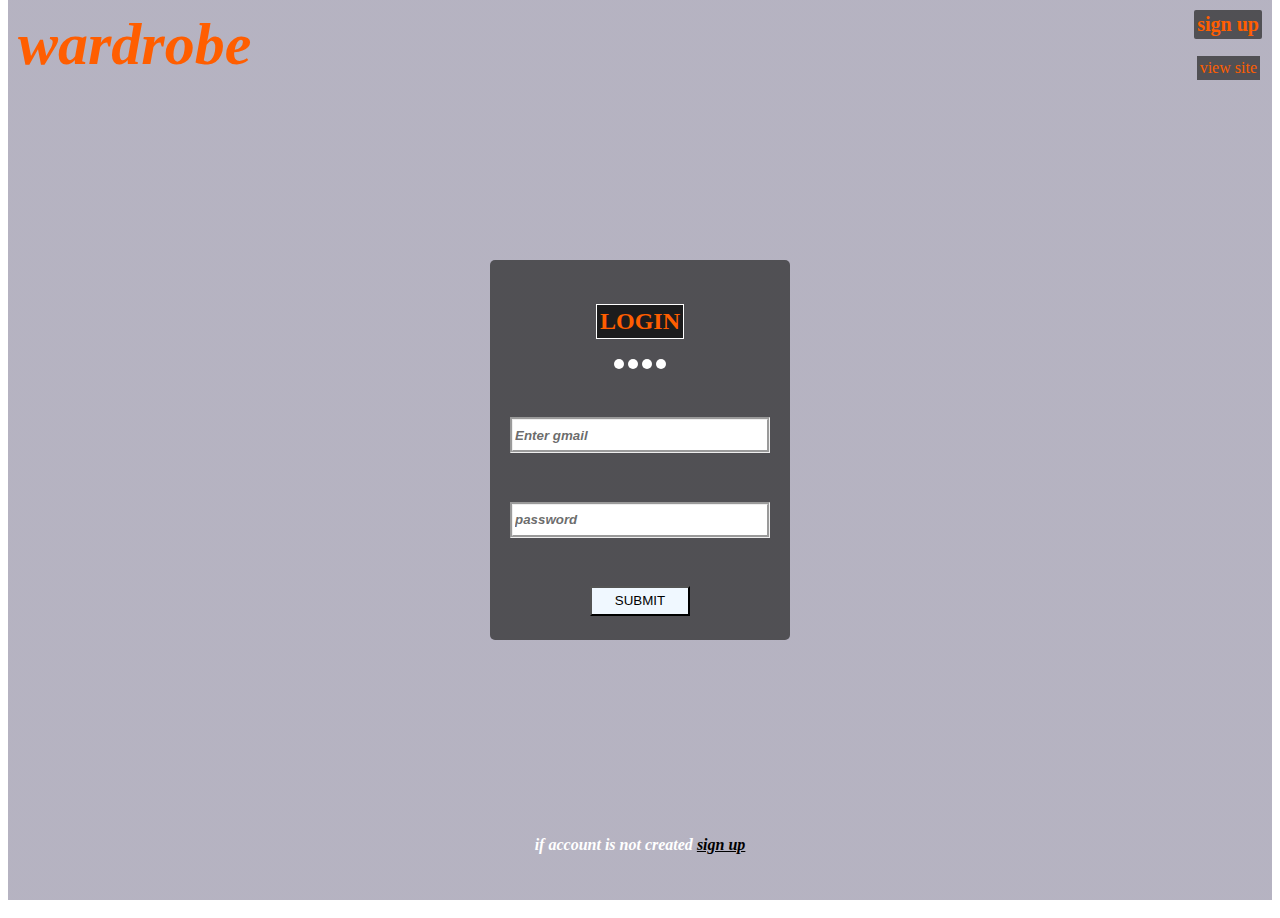
<file: index.html>
<!DOCTYPE html>
<html lang="en">
    <title>wardrobe.com/login?</title>
<head>
    <meta charset="UTF-8">
    <meta name="viewport" content="width=device-width, initial-scale=1.0">

    <link rel="stylesheet" href="style/dm.css">
    
</head>

<body>
   
    <div class="vdu">
        <video autoplay loop muted plays-inline class="screen">
            <source src="video.mp4" type="video/mp4">
        </video>
    

    <div class="header">
        <a href="signup.html">
        <h4 class="top1"  >sign up</h4>
         </a>
        <p class="site" onclick="window.open('main.html');">view site</p>
        
       
        
        
       <h1 class="top">wardrobe</h1>
       


    </div>
    <div class="form">
        <div>
        <h2 class="log" 
     >LOGIN</h2>
        <div class="loader">
            <div class="dots"></div>
            <div class="dots"></div>
            <div class="dots"></div>
            <div class="dots"></div>
           </div>
           </div>
        
    <input type="email" placeholder="Enter gmail" class="input">
    <input type="password" placeholder="password" class="input" id="input2">
    
    <button  class="bt" onclick=" 
    submitbutton();
    " >SUBMIT</button>

    </div>

    <p class="para"> <strong>if account is not created <u id="signup" onclick="newpage()">sign up</u>  </strong></p>
 
   
   
</div>
<script src="dm.js"></script>
</body>
</html>
</file>
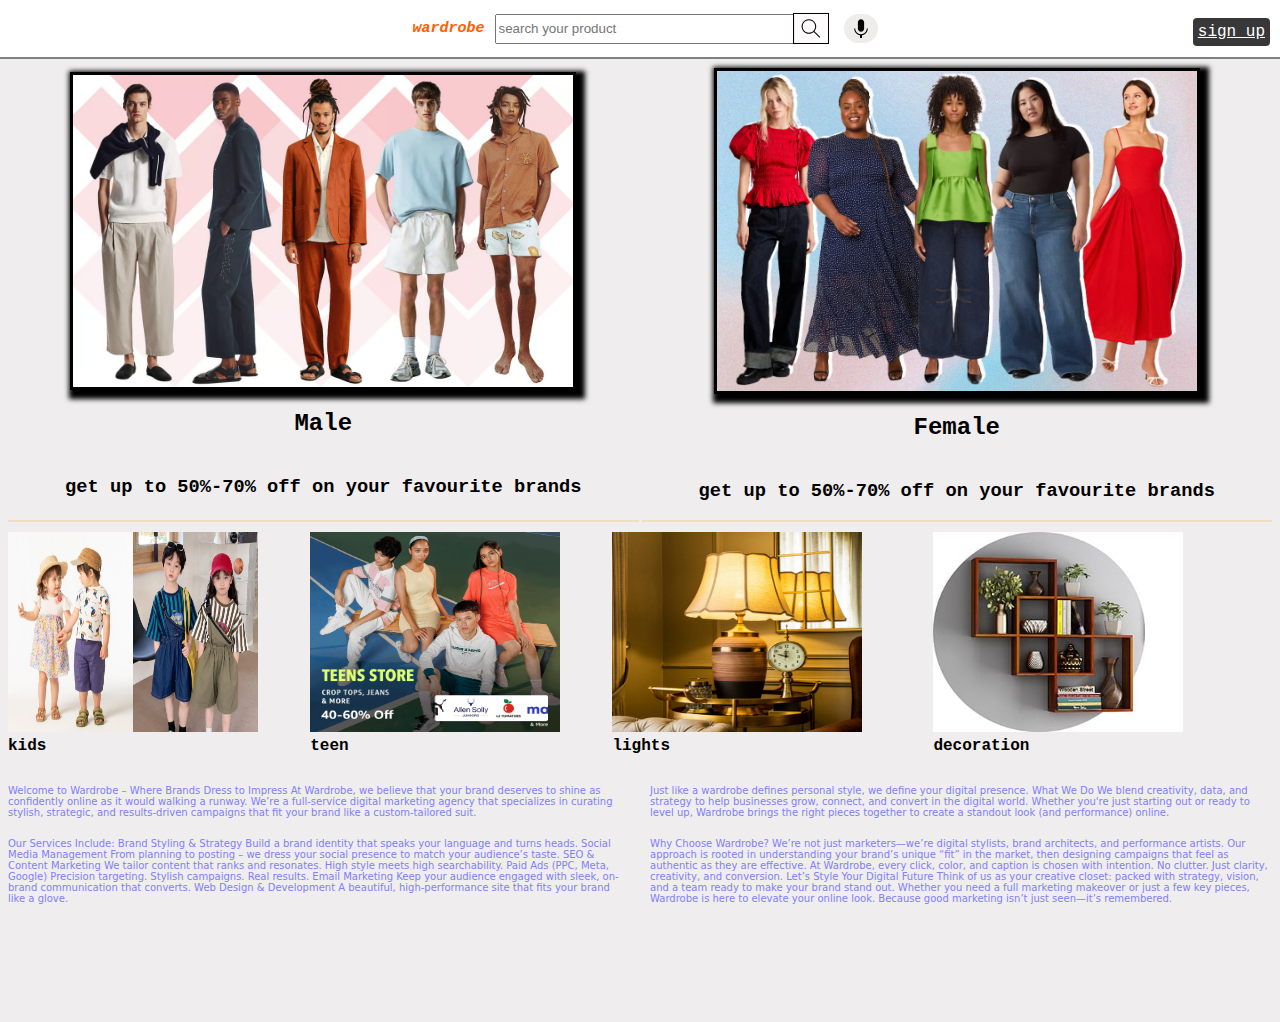
<file: main.html>
<!DOCTYPE html>
<html lang="en">
<head>
    <meta charset="UTF-8">
    <meta name="viewport" content="width=vide, initial-scale=1.0">
    <title>wardobe.com</title>
    <link rel="stylesheet" href="style/main.css">
<body>
<div class="header">
    <h1 class="top">wardrobe</h1>
   
    <input type="search" placeholder="search your product" class="srcbar" >
    <img  class="icon1"  src="thum/icon2.svg">
     <img  class="icon2" src="thum/voice-search-icon.svg">
    
    
</div>
    
<a href="signup.html" class="mainsignup">sign up</a>
    
<div class="male-female">
    <div class="adjust">
<img src="thum/thum-male.avif" class="male">

<h2>Male</h2>
<h3>get up to 50%-70% off on your favourite brands</h3>
</div>
<div class="adjust">
    <img src="thum/thum-femal.avif" class="female">
    <h2>Female</h2>
    <h3>get up to 50%-70% off on your favourite brands</h3>
</div>
</div>

<div class="content" >
    <div class="content11" id="c1"> <img src="thum/thum-baby.jpg" class="teen_baby"><b>kids</b> </div>
    <div class="content11"> <img src="thum/thum-teen.gif" class="teen_baby"><b>teen</b> </div>
    <div class="content11"> <img src="thum/thum-home.webp" class="teen_baby"><b>lights</b> </div>
    <div class="content11"> <img src="thum/thum-home2.jpg" class="teen_baby"><b>decoration </b></div>
</div>

<div class="footer">
<p>
    Welcome to Wardrobe – Where Brands Dress to Impress
At Wardrobe, we believe that your brand deserves to shine as confidently online as it would walking a runway. 
We’re a full-service digital marketing agency that specializes in curating stylish, strategic, and results-driven campaigns 
that fit your brand like a custom-tailored suit.
</p>
<p>
Just like a wardrobe defines personal style, we define your digital presence.

What We Do
We blend creativity, data, and strategy to help businesses grow, connect, and convert in the digital world. 
Whether you're just starting out or ready to level up, Wardrobe brings the right pieces together to create 
a standout look (and performance) online.
</p>
<p>
Our Services Include:
Brand Styling & Strategy
Build a brand identity that speaks your language and turns heads.

Social Media Management
From planning to posting – we dress your social presence to match your audience’s taste.

SEO & Content Marketing
We tailor content that ranks and resonates. High style meets high searchability.

Paid Ads (PPC, Meta, Google)
Precision targeting. Stylish campaigns. Real results.

Email Marketing
Keep your audience engaged with sleek, on-brand communication that converts.

Web Design & Development
A beautiful, high-performance site that fits your brand like a glove.
</p>
<p>
Why Choose Wardrobe?
We’re not just marketers—we’re digital stylists, brand architects, and performance artists. Our approach is rooted in
 understanding your brand’s unique “fit” in the market, then designing campaigns that feel as authentic as they are effective.

At Wardrobe, every click, color, and caption is chosen with intention. No clutter. Just clarity, creativity, and conversion.

Let’s Style Your Digital Future
Think of us as your creative closet: packed with strategy, vision, and a team ready to make your brand stand out. Whether you 
need a full marketing makeover or just a few key pieces, Wardrobe is here to elevate your online look.

Because good marketing isn’t just seen—it’s remembered.
</p>
</div>



    
</body>

</html>
</file>
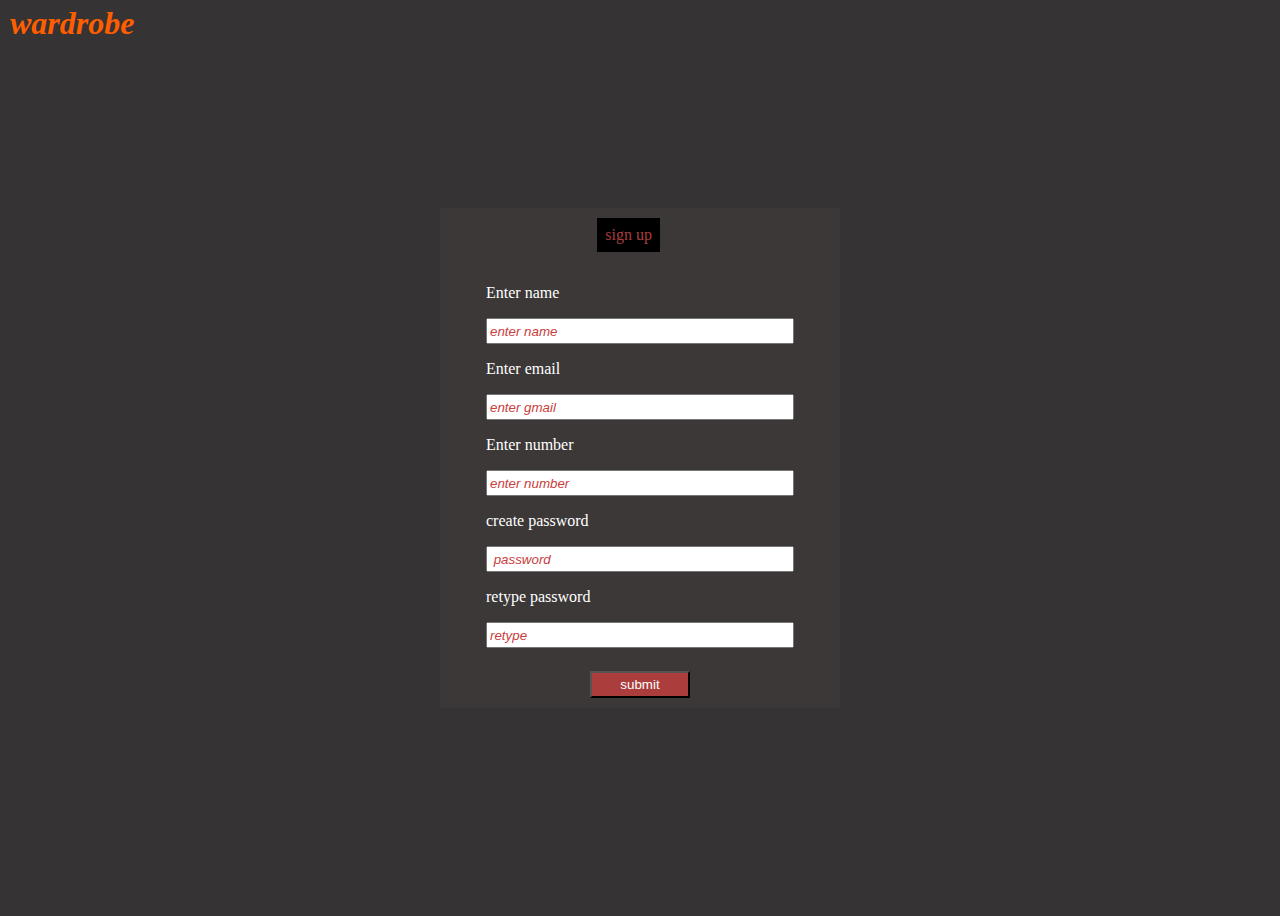
<file: signup.html>
<!DOCTYPE html>
<html lang="en">
<head>
    <meta charset="UTF-8">
    <meta name="viewport" content="width=device-width, initial-scale=1.0">
    <title>wardrobe/signup</title>
</head>
<link rel="stylesheet" href="style/signup.css">
<body>
    <h1 class="top">wardrobe</h1>
    <form class="container">
        <div class="adjust">

            <div class="sign">
                sign up
            </div>
            <p>Enter name</p>
            <input type="text" placeholder="enter name" class="name">
            <p>Enter email</p>
           <input type="email"  class="email"  placeholder="enter gmail">
           <p>Enter number</p>
           <input type="text" placeholder="enter number">
           <p>create password</p>
           <input type="password" placeholder=" password">
           <p>retype password</p>
           <input type="text" placeholder="retype">
           
           <button class="submitt" onclick="submit1();">submit</button>
           
           










        </div>



    </form>
    <script>
        function submit1(){
            const submit2=document.querySelector('.submitt');
        const email=document.querySelector('.email');
        
        const name1=document.querySelector('.name');

        const correctgmail=/^[a-zA-Z0-9._%+-]+@gmail\.com$/;
        if(name1.value===""){
            alert("please enter your name");
        }
        else if(email.value===""){
            alert(' please enter the detail to submit ');
        }
        else if(!correctgmail.test(email.value)){
            alert('the email should end with @gmail.com');
        }
        
         else {
           submitt= window.open('main.html')
         }   
      
        
        
        }
        
    </script>
    
</body>
</html>
</file>
<file: style/dm.css>
body{
    
    height: 100vh;
    background-size: 100%;
    display: flex;
    align-items: center;
    justify-content: center;
    
    position: relative;
    padding-bottom: 10px;
    margin-top:0;
    
    
    
}
a:any-link{
    
}
.top1{
    font-size: 20px;
    position: absolute;
    
    right: 10px;
    top:0;
    margin-top: 10px;
    background-color:rgba(42, 41, 41, 0.721);
    cursor: pointer;
    padding: 3px;
    border-radius: 2px;
    color: rgb(255, 94, 0);
    
}
.top1:hover{
    opacity: 0.7;
    font-size:18px;
    background-color: rgba(35, 35, 35, 0.437);
}


.top{
    text-shadow:;
    position:absolute;
    left:0px;
    top:0;
    color:rgb(255, 94, 0);
    font-style:italic;
    margin: 10px;
    
    font-size:60px;
    animation: updown 1s  infinite alternate;
    
}
.flex{
    display: flex;
    flex-direction: column;
}

.log{
 color:rgb(255, 94, 0);
 
 padding: 3px;
 background-color:rgba(0, 0, 0, 0.651);
 border: 1px solid white;
 cursor: pointer;
 
}
.input{
    font-style: italic;
   border: none;
    width: 250px;
    height: 28px;
    
    border-style: groove;
    color: black;
    

}


    


.bt{
    width: 100px;
    background-color: aliceblue;
    font-weight: 10px;
    cursor: pointer;
    height: 30px;
}
.bt:hover{
  opacity: 0.8;
  background-color:gray;
  color: white;
  font-size: 10px;
  padding: 1px;
  
}
    

.form{
    
   
    border-radius: 5px;
   border:1px ;
    border-color: aliceblue;
    width:300px;
    height: 380px;
    display: flex;
    justify-content:space-around;
    align-items: center;
    flex-direction:column;
    background-color:rgba(42, 41, 41, 0.721); ;
    

}
.form:hover{
    padding: 50px;
    transition: 2s ease-in-out;
}

.dots{
    margin-top: 0px;
    background-color:white;
    height:10px;
    width: 10px;
    border-radius:50%;
    animation: updown 1s  infinite alternate;
    
    
}
.loader{
    display: flex;
    justify-items: center;
    justify-content: center;
    flex-direction:row;
    gap: 4px;
}
@keyframes updown{
    fron{
        transform: translate(0,10px);
    }
    to{
        transform: translate(0,-10px);
    }
}


.dots:nth-child(2){

    animation-delay: 0.2s;
}
.dots:nth-child(3){
    animation-delay: 0.4s;
}
.dots:nth-child(4){
    animation-delay: 0.6s;
}
.para{
    margin-top: 20px;
    color: white;
    font-style: italic;
    position: absolute;
    bottom:30px;
}

  .vdu{
    width: 100%;
        
    height: 100vh;
    margin-top: 0;
    background-image: linear-gradient(rgba(12,3,51,0.3), rgba(12,3,51,0.3));
    position: relative;
    display: flex;
    align-items: center;
    justify-content:center ;

      
}
    .screen{
       position: absolute;
       right: 0;
       bottom: 0;
        left:0;
       z-index: -1;
    }
    @media (min-aspect-ratio:16/9){
        .screen{
            width:100%;
            height: auto;
        }
       
        
            
        
    }
    @media (max-aspect-ratio:16/9){
        .screen{
            width:auto;
            height:100%;
        }
    }
    ::placeholder{
        font-weight: 800;
        font-style:oblique;
        color: rgba(59, 59, 59, 0.766);
        
    }
    @media (max-width :800px){

        .top{
            display: none;
        }
        .top1{

         left: 10%;
         background-color:transparent;
         right:auto;

        }
        
        
    }
#signup{
    color: black;
}
 #signup:hover{
    color: rgba(0, 0, 255, 0.904);
    
 }
 .site{
    position: absolute;
    top: 40px;
    right: 12px;
    color: rgb(255, 94, 0);
    background-color: rgba(42, 41, 41, 0.721);
    padding: 3px;
    cursor: pointer;
 }
 .site:hover{
    color: rgba(186, 111, 12, 0.745);

 }
</file>
<file: style/main.css>
body{
    
    font-family: 'Courier New', Courier, monospace;
    padding-top: 60px;
    padding-bottom: 100px;
    background-color: rgb(239, 237, 237)
 
}
:any-link{
    
}
a:link{
    color: #ffF;
}
.top {
    
    text-shadow:;
    
    left:0px;
    top:0;
    color:rgb(255, 94, 0);
    font-style:italic;
    margin: 10px;
    
    font-size:15px;
}
        
.male{
    width: 500px;
    border: solid;
    box-shadow: 4px 4px 5px 5px;
}
.female{
    box-shadow:  4px 4px 5px 5px;
    border: solid;
    width: 480px;
}

.male-female{
    display: grid;
    grid-template-columns:1fr 1fr;
    column-gap: 3px;
}


.adjust{
    display: flex;
    align-items: center;
    justify-content: center;
    flex-direction: column;
    border-bottom: 2px solid rgb(240, 223, 191);
    
    
}
.female:hover{
    padding: 30px;
    transition: 1s ease-in-out;
}
.male:hover{
    
 scale:1.05;
 transition: 1s ease-in-out;
}
.content{
    margin-top: 10px;
    display: flex;
    flex-direction: row;
    gap:20px;
    
    
    
    
  
}
.teen_baby{
    width: 250px;
    height: 200px;


}

/* header*/
.srcbar{
    height: 30px;
    width: 300px;
}
.header{
background-color:white;
    position: fixed;
    top: 0;
    left: 0;
    right: 0;
    display: flex;
    border-bottom: solid 2px;
    border-bottom-color: gray;
    
    flex-direction:row ;
    justify-content: center;
    align-items: center;
    padding: 10px;

    
}

.footer{
   
    font-family: system-ui, -apple-system, BlinkMacSystemFont, 'Segoe UI', Roboto, Oxygen, Ubuntu, Cantarell, 'Open Sans', 'Helvetica Neue', sans-serif;
   font-size:x-small;
   display: grid;
   grid-template-columns: 1fr 1fr;
   column-gap: 20px;
   color: rgb(128, 128, 251);
   margin-top: 20px;

   


}
.icon1,.icon2{
    height: 25px;
    background-color: rgba(253, 250, 250, 0.875);
    width:30px;
    
    padding: 2px;
}
.icon2{
    border-radius:15px;
    background-color: rgb(239, 236, 236);
}
.icon1{
    margin-left: -2px;
    margin-right: 15px;
    border: solid 1px;
}

.mainsignup{
    position:fixed;
    right: 10px;
    top: 18px;
    color:white;
    background-color: rgb(56, 56, 56);
    padding: 5px;
    border-radius: 4px;
}
.mainsignup :hover{
    padding: 8px;
}
</file>
<file: style/signup.css>
body{
    height: 100vh;
    display:flex;
    align-items: center;
    justify-content: center;
    background-color: rgb(53, 51, 51);
}
.container{
    height: 500px;
    width: 400px;
    border: none;
    display:flex;
    align-items: center;
    justify-content: center;
    background-color: rgb(60, 56, 56);
   position: relative;

}
input{
    width:300px;
    height: 20px;
}
.sign{
    position: absolute;
    top: 10px;
    right: 180px;
    background-color: black;
    color: rgb(171, 61, 61);
    padding: 8px;
    font-weight: 10px;
}
.submitt{
    position: absolute;
    bottom: 10px;
    right:150px ;
    background-color: rgb(171, 61, 61);
    color: white;
    font-weight: 10px;
    padding: 4px;
    cursor: pointer;
    width: 100px;
}
p{
    color: white;
    font-weight: 20px;
}
.top{
    position: absolute;
    margin-top: 0;
    top: 5px;
    left: 10px;
    color:rgb(255, 94, 0);
    font-style:italic;
}
:any-link{
    color: black;
}
::placeholder{
 font-style: italic;
 color: rgb(201, 61, 61);
}
</file>
